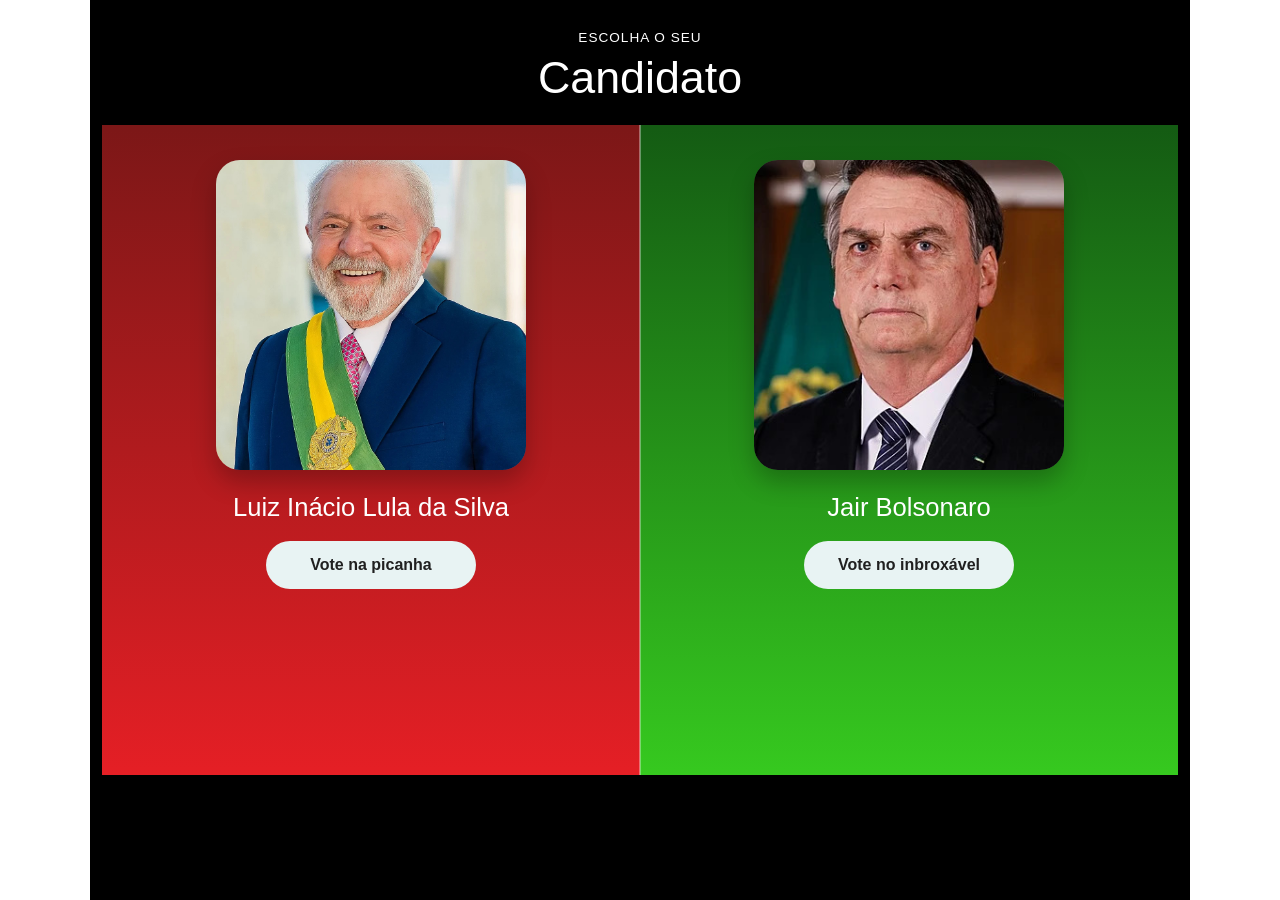
<file: index.html>
<!doctype html>
<html lang="pt-br">

<head>
  <meta charset="UTF-8" />
  <meta name="viewport" content="width=device-width, initial-scale=1.0" />
  <link href="https://cdn.jsdelivr.net/npm/bootstrap@5.3.8/dist/css/bootstrap.min.css" rel="stylesheet"
    integrity="sha384-sRIl4kxILFvY47J16cr9ZwB07vP4J8+LH7qKQnuqkuIAvNWLzeN8tE5YBujZqJLB" crossorigin="anonymous" />
  <link rel="stylesheet" href="styleIN.css" />
  <title>escolha quem é melhor</title>
</head>

<body>
  <div class="container">

    <main class="pagina">
      <div class="container-fluid">

        <header class="titulo">
          <span>ESCOLHA O SEU</span>
          <h1>Candidato</h1>
        </header>

        <section class="row candidatos g-0">

          <!-- Lula la -->
          <div class="col-12 col-md-6 candidato candidato-a">
            <div class="conteudo-candidato">

              <div class="imagem-box">
                
                <img src="img/lula.jpg" alt="Foto do Candidato A" class="img-fluid">
              </div>

              <h2>Luiz Inácio Lula da Silva</h2>

              <a href="lula.html" target="_blank" rel="noopener noreferrer" class="btn btn-candidato">
                Vote na picanha
              </a>

            </div>
          </div>

          <!--Bolsonaro é norte -->
          <div class="col-12 col-md-6 candidato candidato-b">
            <div class="conteudo-candidato">

              <div class="imagem-box">
                <img src="img/bolsonaro.jpg" alt="Foto do Candidato B" class="img-fluid">
              </div>

              <h2>Jair Bolsonaro</h2>

  
              <a href="bolsonaro.html" target="_blank" rel="noopener noreferrer" class="btn btn-candidato">
                Vote no inbroxável
              </a>

            </div>
          </div>

        </section>

      </div>
    </main>
  </div>
  </div>
  </div>
</body>
<script src="https://cdn.jsdelivr.net/npm/bootstrap@5.3.8/dist/js/bootstrap.bundle.min.js"
  integrity="sha384-FKyoEForCGlyvwx9Hj09JcYn3nv7wiPVlz7YYwJrWVcXK/BmnVDxM+D2scQbITxI" crossorigin="anonymous"></script>
</html>
</file>
<file: styleIN.css>
* {
    margin: 0;
    padding: 0;
    box-sizing: border-box;
}

body {
    min-height: 100vh;
    font-family: Arial, Helvetica, sans-serif;
}

.pagina {
    width: min(100%, 1100px);
    min-height: 100vh;
    margin: 0 auto;
    overflow: hidden;
    background: #000000;
}

/*TÍTULO*/

.titulo {
    position: relative;
    z-index: 2;
    text-align: center;
    padding: 28px 15px 20px;
    color: #ffffff;
}

.titulo span {
    display: block;
    font-size: 0.85rem;
    letter-spacing: 1px;
}

.titulo h1 {
    margin: 3px 0 0;
    font-size: clamp(1.8rem, 4vw, 2.8rem);
    font-weight: 400;
}

/*ÁREA DOS CANDIDATOS*/

.candidatos {
    position: relative;
    min-height: 650px;
}

/* Divisão visual entre os dois lados */
.candidatos::after {
    content: "";
    position: absolute;
    top: 0;
    bottom: 0;
    left: 50%;
    width: 2px;
    background: rgba(255, 255, 255, 0.35);
    transform: translateX(-50%);
    pointer-events: none;
}

.candidato {
    min-height: 650px;
    display: flex;
    justify-content: center;
    align-items: flex-start;
    text-align: center;
    padding: 25px 20px 50px;
}

.candidato-a {
    background: linear-gradient(180deg, #7c1717 0%, #e51f25 100%);
}

.candidato-b {
    background: linear-gradient(180deg, #145b13 0%, #36c91f 100%);
}

.conteudo-candidato {
    width: 100%;
    max-width: 360px;
    margin-top: 10px;
}

.imagem-box {
    width: 100%;
    aspect-ratio: 1 / 1;
    max-width: 310px;
    margin: 0 auto 22px;
    overflow: hidden;
    border-radius: 24px;
    background: rgba(255, 255, 255, 0.15);
    box-shadow: 0 12px 25px rgba(0, 0, 0, 0.25);
}

.imagem-box img {
    width: 100%;
    height: 100%;
    display: block;
    object-fit: cover;
}

.candidato h2 {
    color: #ffffff;
    font-size: clamp(1.2rem, 2.5vw, 1.6rem);
    font-weight: 500;
    margin-bottom: 18px;
}

.btn-candidato {
    min-width: 210px;
    padding: 12px 20px;
    border: 0;
    border-radius: 30px;
    background: #e8f3f3;
    color: #202020;
    font-weight: 600;
}

.btn-candidato:hover {
    background: #ffffff;
    color: #111111;
    transform: translateY(-3px);
    box-shadow: 0 8px 18px rgba(0, 0, 0, 0.25);
}

.btn-candidato:active {
    transform: translateY(0);
}

/*TABLET*/

@media (max-width: 768px) {
    .candidatos {
        min-height: auto;
    }

    .candidato {
        min-height: 520px;
    }

    .imagem-box {
        max-width: 280px;
    }
}

/* CELULAR*/

@media (max-width: 767.98px) {
    .titulo {
        background: linear-gradient(90deg, #7c1717, #145b13);
        padding-top: 22px;
    }

    .candidatos::after {
        display: none;
    }

    .candidato {
        min-height: auto;
        padding: 35px 20px 45px;
    }

    .candidato-a {
        border-bottom: 3px solid rgba(255, 255, 255, 0.4);
    }

    .imagem-box {
        max-width: 300px;
    }
}
</file>
